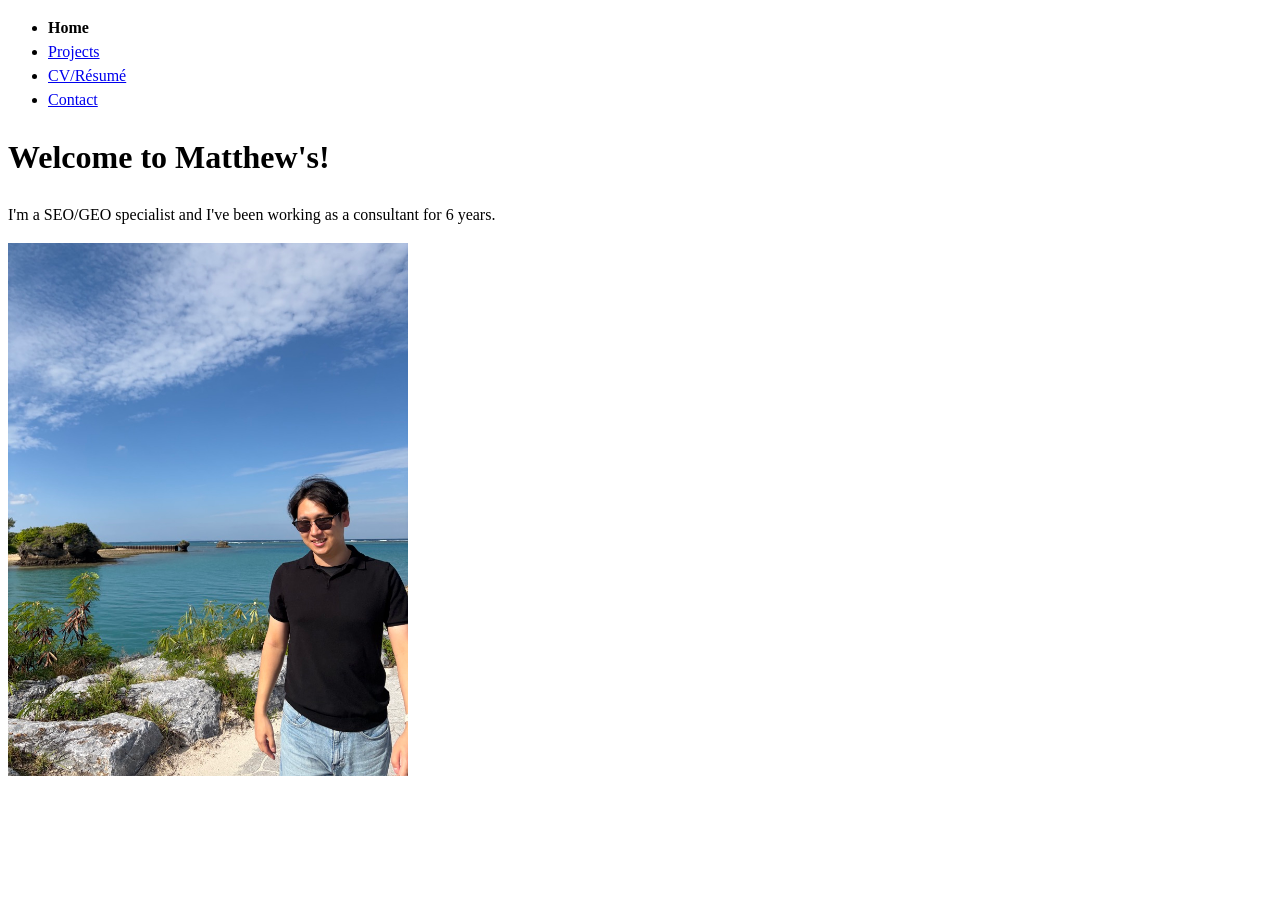
<file: index.html>
<!DOCTYPE html>
<html lang="en">
<head>
    <meta charset="UTF-8">
    <meta name="viewport" content="width=device-width, initial-scale=1.0">
    <title>Matthew Kwon: Personal site and portfolio</title>
    <link rel="stylesheet" href="/style.css">
</head>
<body>
    <nav>
        <ul>
            <li><strong>Home</strong></li>
            <li><a href="./projects/index.html">Projects</a></li>
            <li><a href="./cv-resume/index.html">CV/Résumé</a></li>
            <li><a href="./contact/index.html">Contact</a></li>
        </ul>
    </nav>
    <h1> Welcome to Matthew's! </h1>
    <p> I'm a SEO/GEO specialist and I've been working as a consultant for 6 years.</p>
    <img src="images/my_profile_image.jpeg" alt="Matthew Kwon wearing sunglasses in Okinawa." width="400">
</body>
</html>
</file>
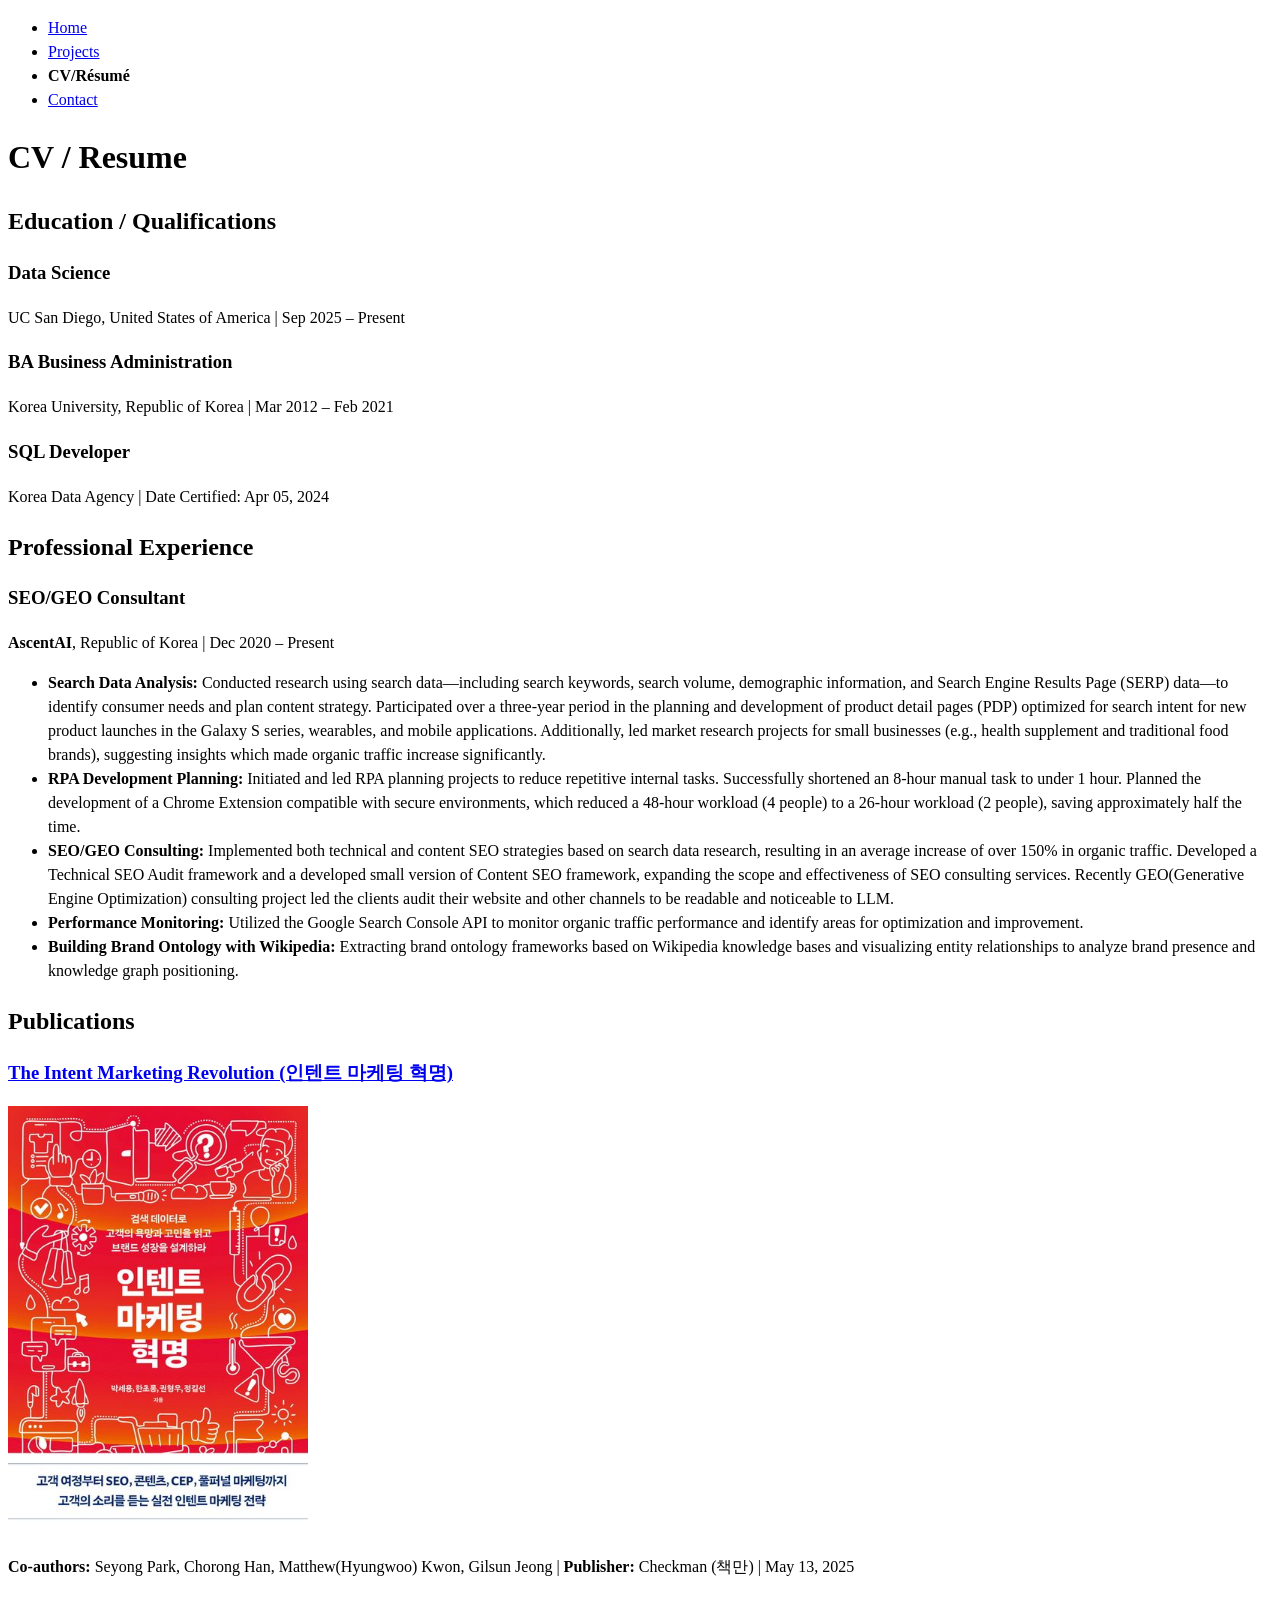
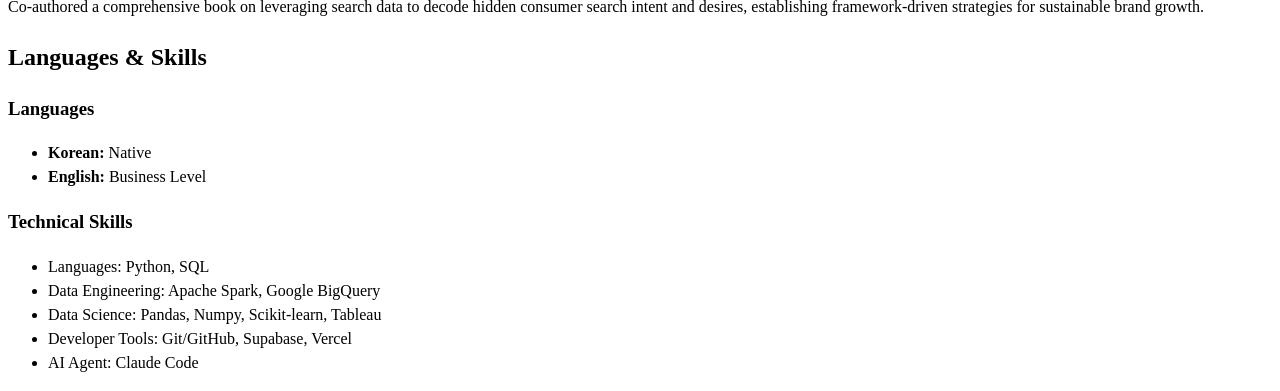
<file: cv-resume/index.html>
<!DOCTYPE html>
<html lang="en">
<head>
    <meta charset="UTF-8">
    <meta name="viewport" content="width=device-width, initial-scale=1.0">
    <title>CV / Resume | Matthew Kwon</title>
    <link rel="stylesheet" href="/style.css">
</head>
<body>
    <nav>
        <ul>
            <li><a href="../index.html">Home</a></li>
            <li><a href="../projects/index.html">Projects</a></li>
            <li><strong>CV/Résumé</strong></li>
            <li><a href="../contact/index.html">Contact</a></li>
        </ul>
    </nav>
    <h1> CV / Resume </h1>
    <main>
        <section>
            <h2>Education / Qualifications</h2>
            <article>
                <header>
                    <h3>Data Science</h3>
                    <p>UC San Diego, United States of America | <time datetime="2025-09">Sep 2025</time> – Present
                </header>
            </article>
            <article>
                <header>
                    <h3>BA Business Administration</h3>
                    <p>Korea University, Republic of Korea | <time datetime="2012-03">Mar 2012</time> – <time datetime="2021-02">Feb 2021</time></p>
                </header>
            </article>
            <article>
                <header>
                    <h3>SQL Developer</h3>
                    <p>Korea Data Agency | Date Certified: <time datetime="2024-04-05">Apr 05, 2024</time></p>
                </header>
            </article>
        </section>

        <section>
            <h2>Professional Experience</h2>

            <article>
                <header>
                    <h3>SEO/GEO Consultant</h3>
                    <p><strong>AscentAI</strong>, Republic of Korea | <time datetime="2020-12">Dec 2020</time> – Present</p>
                </header>
                <ul>
                    <li>
                        <strong>Search Data Analysis:</strong> Conducted research using search data—including search keywords, search volume, demographic information, and Search Engine Results Page (SERP) data—to identify consumer needs and plan content strategy. Participated over a three-year period in the planning and development of product detail pages (PDP) optimized for search intent for new product launches in the Galaxy S series, wearables, and mobile applications. Additionally, led market research projects for small businesses (e.g., health supplement and traditional food brands), suggesting insights which made organic traffic increase significantly.
                    </li>
                    <li>
                        <strong>RPA Development Planning:</strong> Initiated and led RPA planning projects to reduce repetitive internal tasks. Successfully shortened an 8-hour manual task to under 1 hour. Planned the development of a Chrome Extension compatible with secure environments, which reduced a 48-hour workload (4 people) to a 26-hour workload (2 people), saving approximately half the time.
                    </li>
                    <li>
                        <strong>SEO/GEO Consulting:</strong> Implemented both technical and content SEO strategies based on search data research, resulting in an average increase of over 150% in organic traffic. Developed a Technical SEO Audit framework and a developed small version of Content SEO framework, expanding the scope and effectiveness of SEO consulting services. Recently GEO(Generative Engine Optimization) consulting project led the clients audit their website and other channels to be readable and noticeable to LLM.
                    </li>
                    <li>
                        <strong>Performance Monitoring:</strong> Utilized the Google Search Console API to monitor organic traffic performance and identify areas for optimization and improvement.
                    </li>
                    <li>
                        <strong>Building Brand Ontology with Wikipedia: </strong> Extracting brand ontology frameworks based on Wikipedia knowledge bases and visualizing entity relationships to analyze brand presence and knowledge graph positioning.
                    </li>
                </ul>
            </article>
        </section>
        <section>
            <h2>Publications</h2>

            <article>
                <header>
                    <h3><a href="https://product.kyobobook.co.kr/detail/S000216446643" target="_blank" rel="noopener">The Intent Marketing Revolution (인텐트 마케팅 혁명)</a></h3>
                    <img src="../images/intent_marketing_revolution_book_cover.jpg" alt="Book cover of a book called &quot;Intent Marketing Revolution&quot;" width="300">
                    <p><strong>Co-authors:</strong> Seyong Park, Chorong Han, Matthew(Hyungwoo) Kwon, Gilsun Jeong | <strong>Publisher:</strong> Checkman (책만) | <time datetime="2025-05-13">May 13, 2025</time></p>
                </header>
                <p>
                    Co-authored a comprehensive book on leveraging search data to decode hidden consumer search intent and desires, establishing framework-driven strategies for sustainable brand growth.
                </p>
            </article>
        </section>

        <section>
            <h2>Languages & Skills</h2>

            <article>
                <header>
                    <h3>Languages</h3>
                </header>
                <ul>
                    <li>
                        <strong>Korean: </strong> Native
                    </li>
                    <li>
                        <strong>English: </strong> Business Level
                    </li>
                </ul>
            </article>

            <article>
                <header>
                    <h3>Technical Skills</h3>
                </header>
                <ul>
                    <li>Languages: Python, SQL</li>
                    <li>Data Engineering: Apache Spark, Google BigQuery</li>
                    <li>Data Science: Pandas, Numpy, Scikit-learn, Tableau</li>
                    <li>Developer Tools: Git/GitHub, Supabase, Vercel</li>
                    <li>AI Agent: Claude Code</li>
                </ul>
            </article>
        </section>
    </main>
</body>
</html>
</file>
<file: style.css>
body {
    /* Set line height to 1.5 times the font size
    
        and use the OS's UI font as the website font
        */
    font: 100%/1.5 system_ui;
}
</file>
